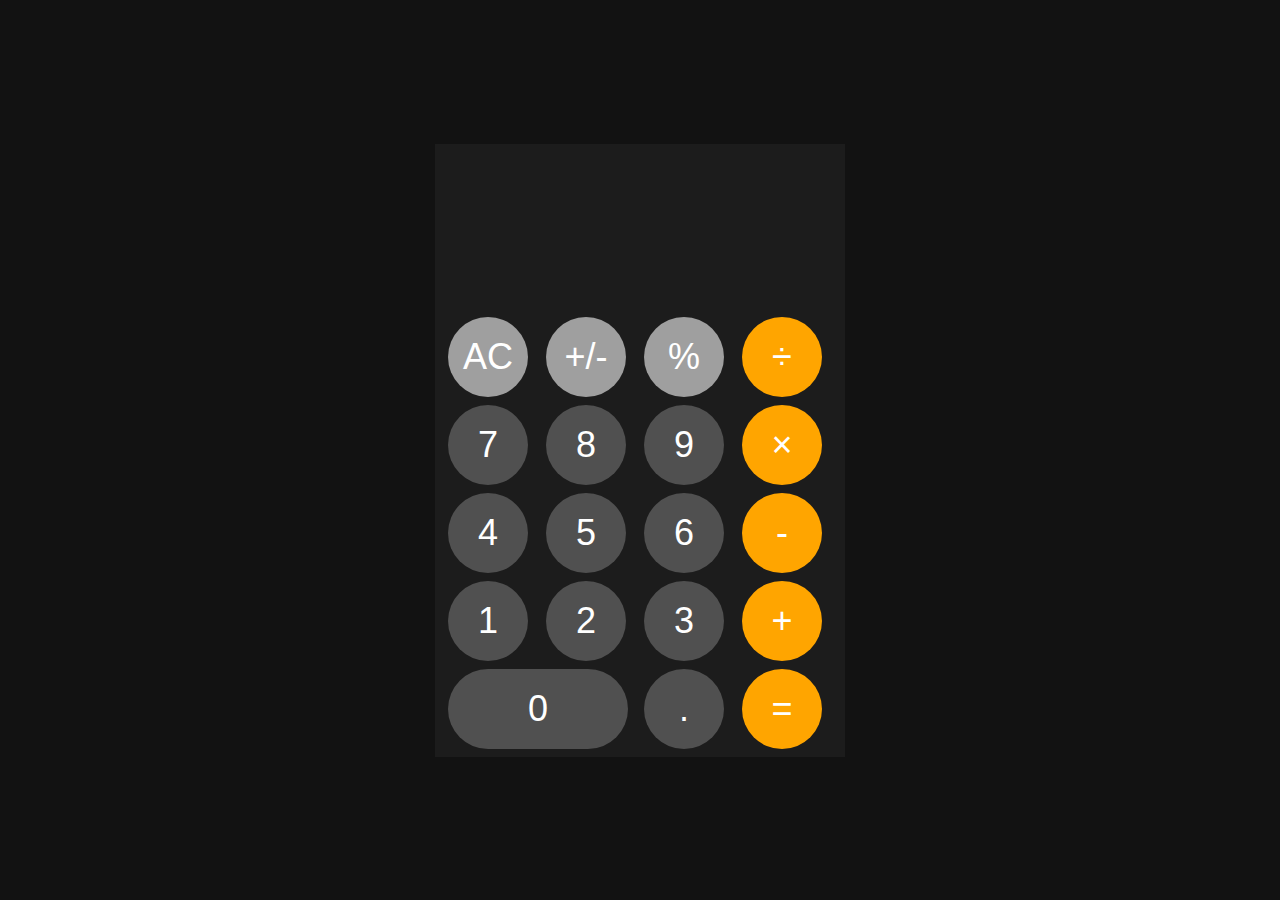
<file: Calculator/index.html>
<!DOCTYPE html>
<html lang="en">

<head>
    <meta charset="UTF-8">
    <meta name="viewport" content="width=device-width, initial-scale=1.0">
    <title>Calculator</title>
    <link rel="stylesheet" href="style.css">
</head>

<body>
    <div id="calculator">
        <input type="text" id="display" readonly>
        <div id="buttons"></div>
    </div>
    <script src="main.js"></script>
</body>

</html>
</file>
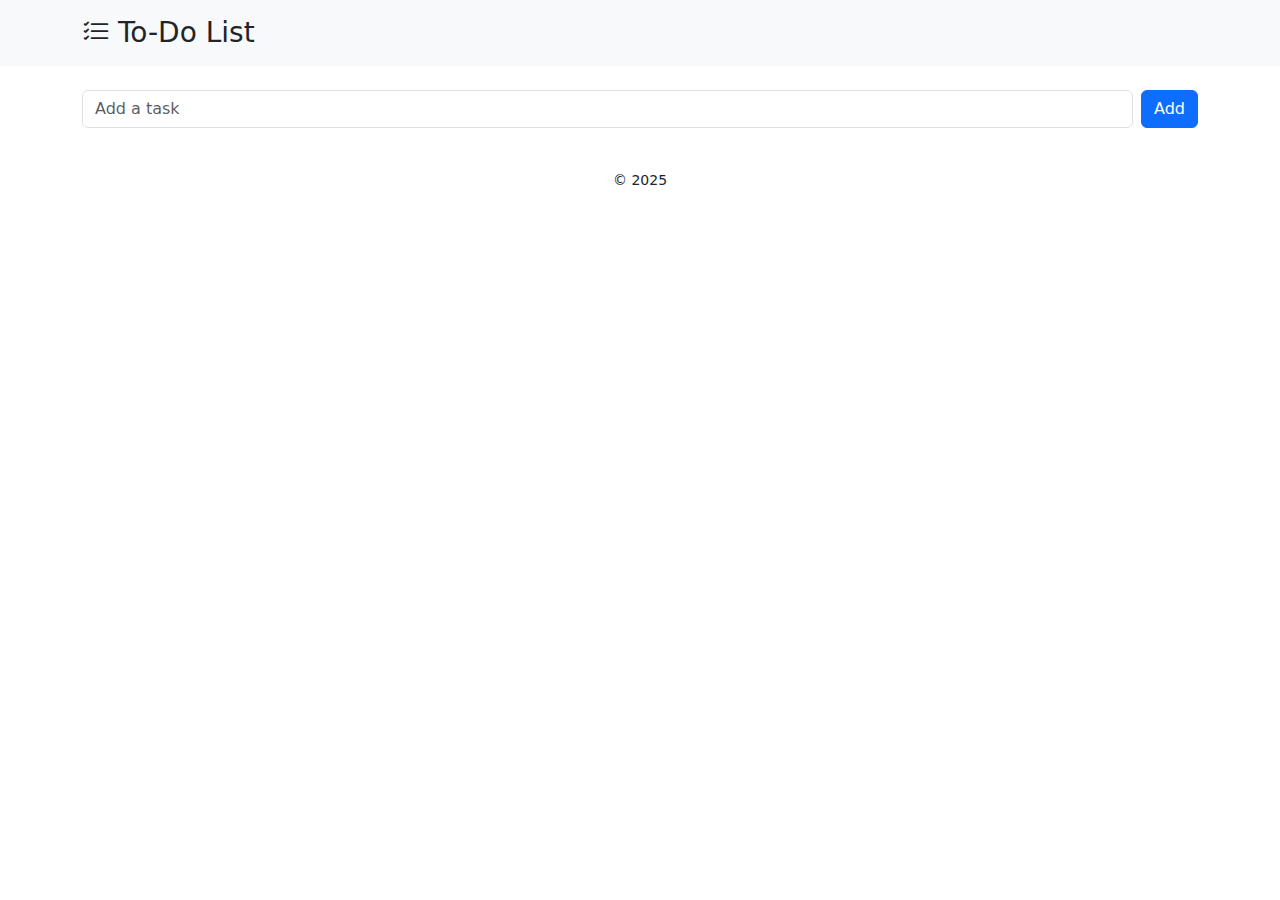
<file: To Do List/main.html>
<!DOCTYPE html>
<html lang="en">

<head>
    <meta charset="utf-8">
    <meta name="viewport" content="width=device-width, initial-scale=1">
    <title>To-Do List</title>
    <meta name="description" content="Simple To-Do List app">

    <!-- Recommended online favicon (Bootstrap Icons SVG) -->
    <link rel="icon" href="https://cdn.jsdelivr.net/npm/bootstrap-icons@1.10.5/icons/check2-square.svg"
        type="image/svg+xml">

    <!-- Bootstrap CSS (CDN) -->
    <link href="https://cdn.jsdelivr.net/npm/bootstrap@5.3.3/dist/css/bootstrap.min.css" rel="stylesheet">

    <!-- Bootstrap Icons (CDN) -->
    <link rel="stylesheet" href="https://cdn.jsdelivr.net/npm/bootstrap-icons@1.10.5/font/bootstrap-icons.css">
</head>

<body>
    <header class="p-3 bg-light mb-4">
        <div class="container">
            <h1 class="h3 m-0"><i class="bi bi-list-check me-2" aria-hidden="true"></i>To-Do List</h1>
        </div>
    </header>

    <main class="container">
        <row class="d-flex gap-2 mb-3">
            <input id="todo-input" type="text" name="todo" placeholder="Add a task" required class="form-control">
            <button type="button" class="btn btn-primary" onclick="addList()">Add</button>
        </row>

        <section>
            <ul id="todo-list" aria-live="polite" class="list-group"></ul>
        </section>
    </main>

    <footer class="text-center mt-4 mb-3">
        <small>&copy; 2025</small>
    </footer>

    <!-- Bootstrap JS bundle (includes Popper) -->
    <script src="https://cdn.jsdelivr.net/npm/bootstrap@5.3.3/dist/js/bootstrap.bundle.min.js" defer></script>

    <script src="main.js" defer></script>
</body>

</html>
</file>
<file: Calculator/style.css>
body {
    display: flex;
    justify-content: center;
    align-items: center;
    height: 100vh;
    background-color: #121212;
    margin: 0;
}

#calculator {
    font-family: Arial, Helvetica, sans-serif;
    background-color: #1c1c1c;
    width: 400px;
    max-width: 400px;
    padding: 60px 5px 0px 5px;
}

#buttons {
    display: grid;
    grid-template-columns: repeat(4, 1fr);
    gap: 8px;
    padding: 8px;
}

#buttons button {
    text-align: center;
    font-size: 36px;
    border-radius: 40px;
    border: none;
    background-color: #505050;
    color: white;
    width: 80px;
    height: 80px;
}

#buttons button:active {
    opacity: 90%;
}

#buttons button:hover {
    opacity: 70%;
}

#display {
    background-color: #1C1C1C;
    color: white;
    font-size: 90px;
    text-align: right;
    overflow-x: auto;
    width: 100%;
    border: none;
    box-sizing: border-box;
}
</file>
